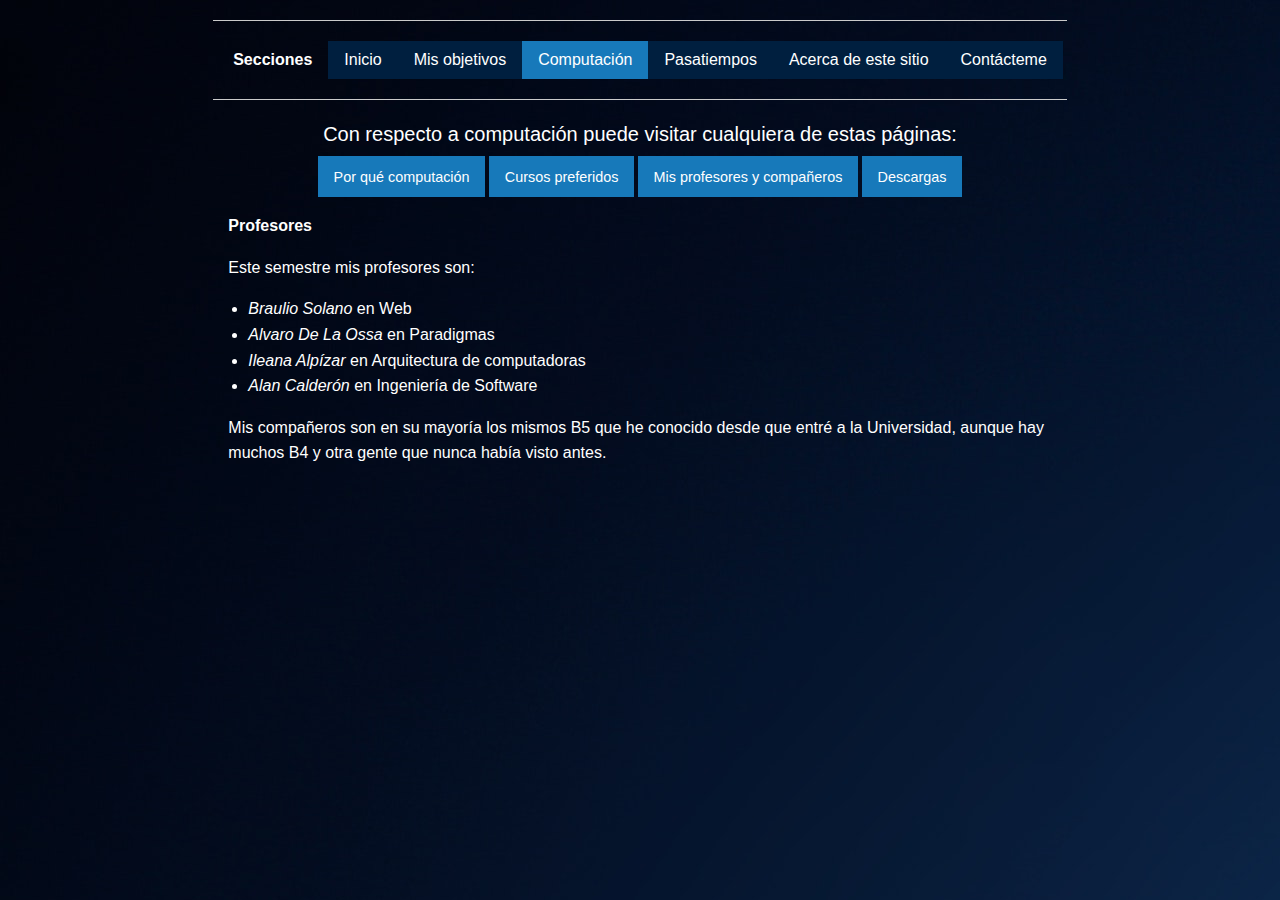
<file: compProf.html>
<!DOCTYPE html>
<html class="no-js" dir="ltr" lang="en">
<head>
    <meta http-equiv="content-type" content="text/html; charset=utf-8">
    <meta http-equiv="x-ua-compatible" content="ie=edge">
    <meta name="viewport" content="width=device-width, initial-scale=1.0">
    <title>Mi página web: Mis objetivos</title>
    <link rel="stylesheet" href="css/foundation.css">
    <link rel="stylesheet" href="css/app.css">
</head>
<body>
<div class="grid-x grid-padding-x">
    <div class="small-12 large-8 large-offset-2 columns">
        <hr>
        <div class="grid-x grid-padding-x">
            <div class="small-12 columns small-centered">
                <ul class="menu align-center">
                    <li class="menu-text">Secciones</li>
                    <li ><a href="index.html" style="color: white">Inicio</a></li>
                    <li><a href="misObjetivos.html" style="color: white">Mis objetivos</a></li>
                    <li class="active"><a href="Computación.html" style="color: white">Computación</a></li>
                    <li><a href="pasatiempos.html" style="color: white">Pasatiempos</a></li>
                    <li><a href="acerca.html" style="color: white">Acerca de este sitio</a></li>
                    <li><a href="contacto.html" style="color: white">Contácteme</a></li>
                </ul>
            </div>
        </div>
        <hr>
        <div class="grid-container">
            <div class="grid-x grid-padding-x">
                <div class="small-12 text-center cell">
                    <div class="grid-x grid-padding-x">
                        <div class="small-12 text-center cell">
                            <div class="small-12 large-12 medium-12 align-center cell">
                                <h5>Con respecto a computación puede visitar cualquiera de estas páginas:</h5>
                                <div class="row">
                                    <a href="porque.html" class="button">Por qué computación</a>
                                    <a href="cursos.html" class="button">Cursos preferidos</a>
                                    <a href="compProf.html" class="button">Mis profesores y compañeros</a>
                                    <a href="descargas.html" class="button">Descargas</a>
                                </div>
                            </div>
                            <div class="small-12 align-left text-left">
                                <p><strong>Profesores</strong></p>
                                <p>
                                    Este semestre mis profesores son:</p>
                                    <ul>
                                        <li><em>Braulio Solano</em> en Web</li>
                                        <li><em>Alvaro De La Ossa</em> en Paradigmas</li>
                                        <li><em>Ileana Alpízar</em> en Arquitectura de computadoras</li>
                                        <li><em>Alan Calderón</em> en Ingeniería de Software</li>
                                    </ul>
                                    <p>Mis compañeros son en su mayoría los mismos B5 que he conocido desde que entré a la Universidad, aunque hay muchos B4
                                        y otra gente que nunca había visto antes.</p>
                                </p>
                            </div>
                        </div>
                    </div>

                </div>
            </div>
        </div>
</body>
</html>
</file>
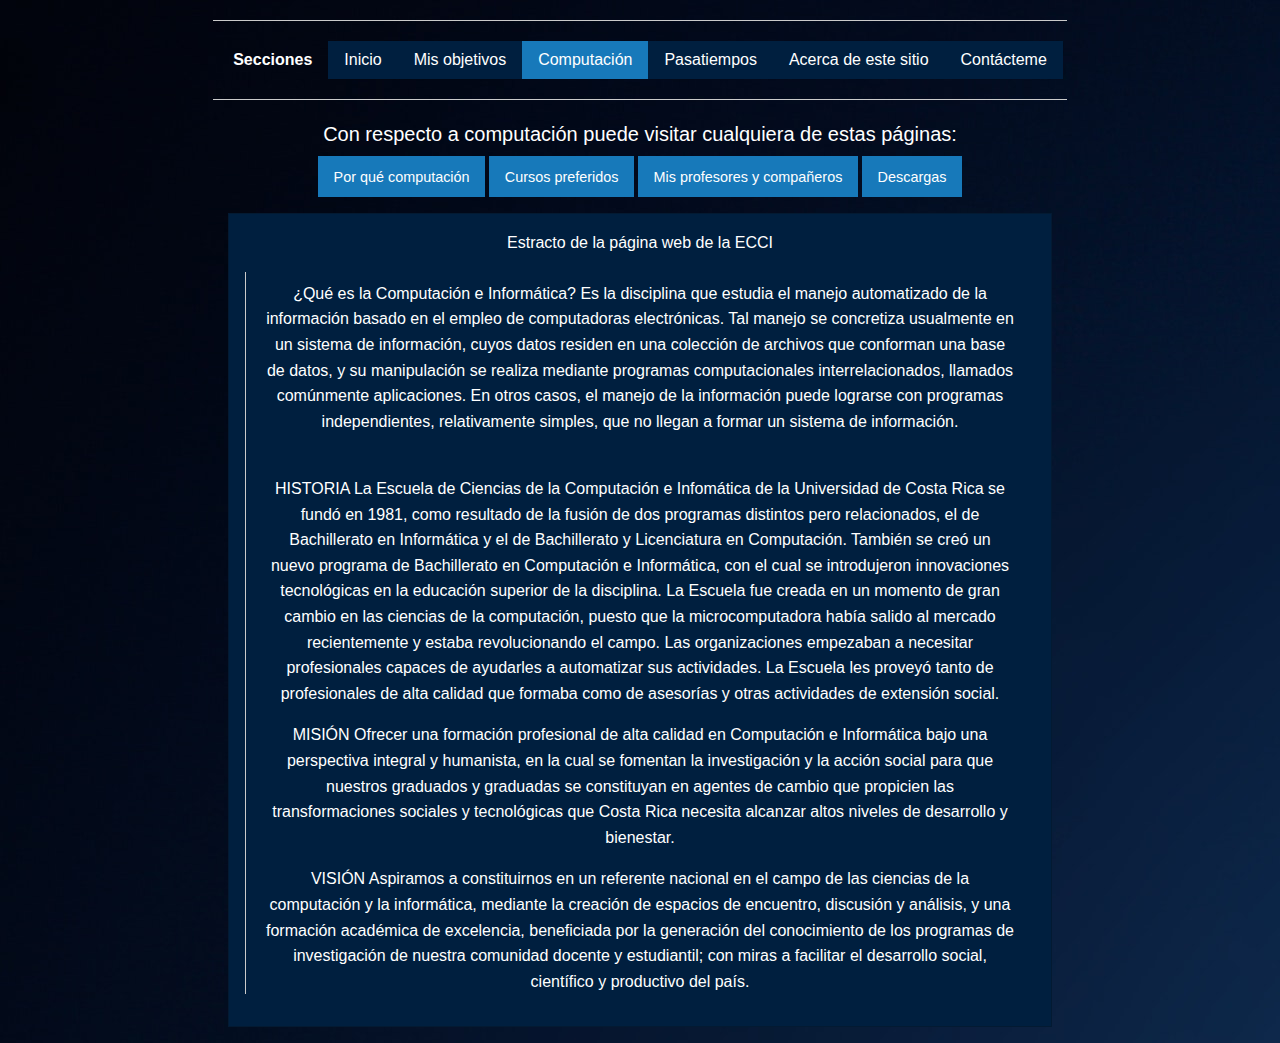
<file: Computación.html>
<!DOCTYPE html>
<html class="no-js" dir="ltr" lang="en">
<head>
    <meta http-equiv="content-type" content="text/html; charset=utf-8">
    <meta http-equiv="x-ua-compatible" content="ie=edge">
    <meta name="viewport" content="width=device-width, initial-scale=1.0">
    <title>Mi página web: Mis objetivos</title>
    <link rel="stylesheet" href="css/foundation.css">
    <link rel="stylesheet" href="css/app.css">
</head>
<body>
<div class="grid-x grid-padding-x">
    <div class="small-12 large-8 large-offset-2 columns">
        <hr>
        <div class="grid-x grid-padding-x">
            <div class="small-12 columns small-centered">
                <ul class="menu align-center">
                    <li class="menu-text">Secciones</li>
                    <li ><a href="index.html" style="color: white">Inicio</a></li>
                    <li><a href="misObjetivos.html" style="color: white">Mis objetivos</a></li>
                    <li class="active"><a href="Computación.html" style="color: white">Computación</a></li>
                    <li><a href="pasatiempos.html" style="color: white">Pasatiempos</a></li>
                    <li><a href="acerca.html" style="color: white">Acerca de este sitio</a></li>
                    <li><a href="contacto.html" style="color: white">Contácteme</a></li>
                </ul>
            </div>
        </div>
        <hr>
        <div class="grid-container">
            <div class="grid-x grid-padding-x">
                <div class="small-12 text-center cell">
                    <div class="grid-x grid-padding-x">
                        <div class="small-12 text-center cell">
                            <div class="small-12 large-12 medium-12 align-center cell">
                                <h5>Con respecto a computación puede visitar cualquiera de estas páginas:</h5>
                                <div class="row">
                                    <a href="porque.html" class="button">Por qué computación</a>
                                    <a href="cursos.html" class="button">Cursos preferidos</a>
                                    <a href="compProf.html" class="button">Mis profesores y compañeros</a>
                                    <a href="descargas.html" class="button">Descargas</a>
                                </div>

                                <div class="callout">
                                    <p>Estracto de la página web de la ECCI</p>
                                    <blockquote cite="https://www.ecci.ucr.ac.cr/sobre_la_ECCI">
                                        <p>¿Qué es la Computación e Informática?
                                            Es la disciplina que estudia el manejo automatizado de la información basado en el empleo de computadoras electrónicas.
                                            Tal manejo se concretiza usualmente en un sistema de información, cuyos datos residen en una colección de archivos que conforman una base de datos, y su manipulación se realiza mediante programas computacionales interrelacionados, llamados comúnmente aplicaciones.

                                            En otros casos, el manejo de la información puede lograrse con programas independientes, relativamente simples, que no llegan a formar un sistema de información.
                                        </p>
                                        <br>
                                        <p>
                                            HISTORIA
                                            La Escuela de Ciencias de la Computación e Infomática de la Universidad de Costa Rica se fundó en 1981, como resultado de la fusión de dos programas distintos pero relacionados, el de Bachillerato en Informática y el de Bachillerato y Licenciatura en Computación. También se creó un nuevo programa de Bachillerato en Computación e Informática, con el cual se introdujeron innovaciones tecnológicas en la educación superior de la disciplina. La Escuela fue creada en un momento de gran cambio en las ciencias de la computación, puesto que la microcomputadora había salido al mercado recientemente y estaba revolucionando el campo. Las organizaciones empezaban a necesitar profesionales capaces de ayudarles a automatizar sus actividades. La Escuela les proveyó tanto de profesionales de alta calidad que formaba como de asesorías y otras actividades de extensión social.
                                        </p>
                                        <p>
                                            MISIÓN
                                            Ofrecer una formación profesional de alta calidad en Computación e Informática bajo una perspectiva integral y humanista, en la cual se fomentan la investigación y la acción social para que nuestros graduados y graduadas se constituyan en agentes de cambio que propicien las transformaciones sociales y tecnológicas que Costa Rica necesita alcanzar altos niveles de desarrollo y bienestar.
                                        </p>
                                        <p>
                                            VISIÓN
                                            Aspiramos a constituirnos en un referente nacional en el campo de las ciencias de la computación y la informática, mediante la creación de espacios de encuentro, discusión y análisis, y una formación académica de excelencia, beneficiada por la generación del conocimiento de los programas de investigación de nuestra comunidad docente y estudiantil; con miras a facilitar el desarrollo social, científico y productivo del país.</p>
                                        </p>
                                    </blockquote>
                                </div>
                            </div>
                        </div>
                    </div>

                </div>
            </div>
        </div>
    </div>
</body>
</html>
</file>
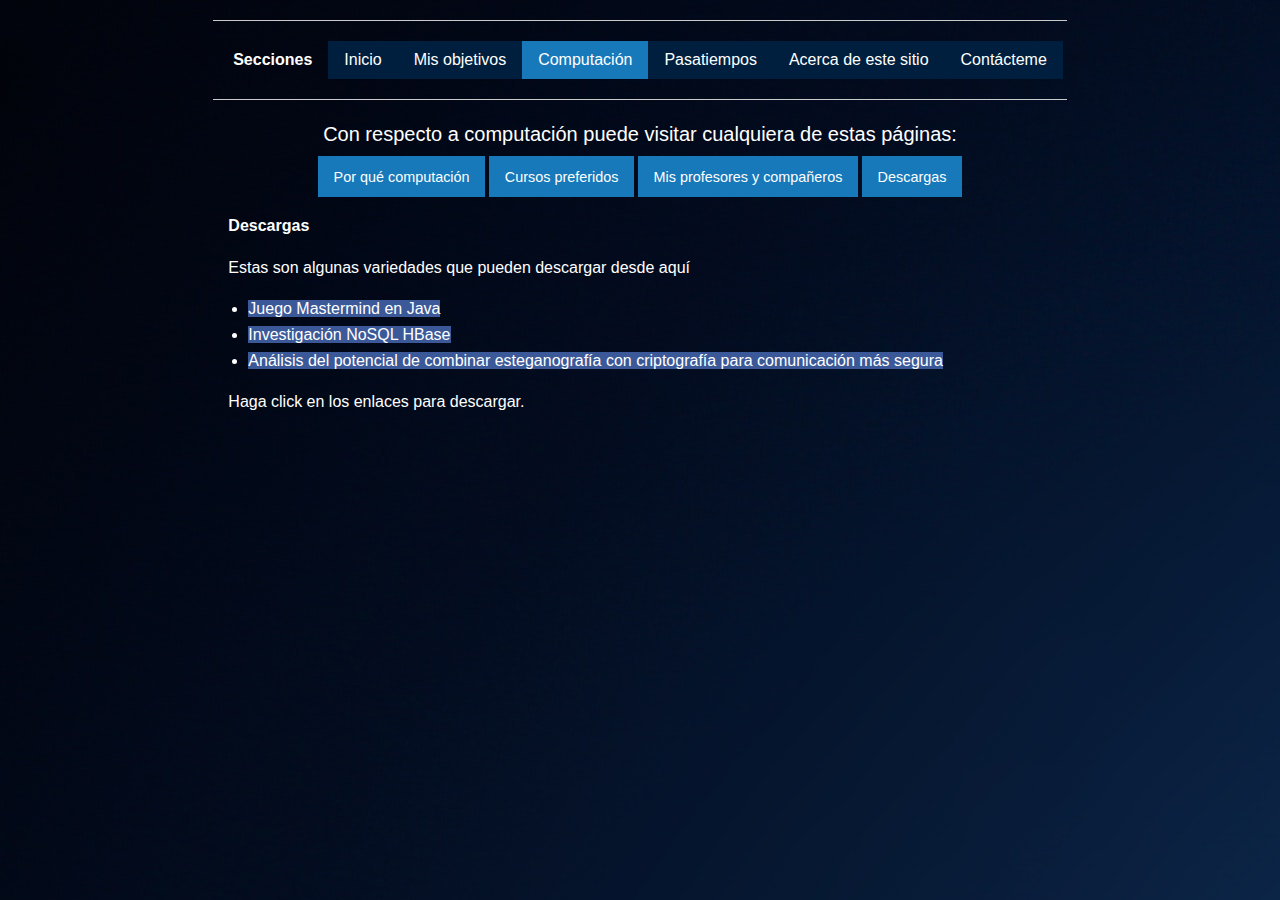
<file: descargas.html>
<!DOCTYPE html>
<html class="no-js" dir="ltr" lang="en">
<head>
    <meta http-equiv="content-type" content="text/html; charset=utf-8">
    <meta http-equiv="x-ua-compatible" content="ie=edge">
    <meta name="viewport" content="width=device-width, initial-scale=1.0">
    <title>Mi página web: Mis objetivos</title>
    <link rel="stylesheet" href="css/foundation.css">
    <link rel="stylesheet" href="css/app.css">
</head>
<body>
<div class="grid-x grid-padding-x">
    <div class="small-12 large-8 large-offset-2 columns">
        <hr>
        <div class="grid-x grid-padding-x">
            <div class="small-12 columns small-centered">
                <ul class="menu align-center">
                    <li class="menu-text">Secciones</li>
                    <li ><a href="index.html" style="color: white">Inicio</a></li>
                    <li><a href="misObjetivos.html" style="color: white">Mis objetivos</a></li>
                    <li class="active"><a href="Computación.html" style="color: white">Computación</a></li>
                    <li><a href="pasatiempos.html" style="color: white">Pasatiempos</a></li>
                    <li><a href="acerca.html" style="color: white">Acerca de este sitio</a></li>
                    <li><a href="contacto.html" style="color: white">Contácteme</a></li>
                </ul>
            </div>
        </div>
        <hr>
        <div class="grid-container">
            <div class="grid-x grid-padding-x">
                <div class="small-12 text-center cell">
                    <div class="grid-x grid-padding-x">
                        <div class="small-12 text-center cell">
                            <div class="small-12 large-12 medium-12 align-center cell">
                                <h5>Con respecto a computación puede visitar cualquiera de estas páginas:</h5>
                                <div class="row">
                                    <a href="porque.html" class="button">Por qué computación</a>
                                    <a href="cursos.html" class="button">Cursos preferidos</a>
                                    <a href="compProf.html" class="button">Mis profesores y compañeros</a>
                                    <a href="descargas.html" class="button">Descargas</a>
                                </div>
                            </div>
                            <div class="small-12 align-left text-left" style="color: white">
                                <p><strong>Descargas</strong></p>
                                <p>Estas son algunas variedades que pueden descargar desde aquí</p>
                                <ul>
                                    <li><a class="descboton" href="Mastermind.rar" target="_blank" download="Mastermind.rar" >Juego Mastermind en Java</a></li>
                                    <li><a class="descboton" href="Proyecto_NoSQL__HBase.pdf" target="_blank" download="NoSQL.pdf" >Investigación NoSQL HBase</a></li>
                                    <li><a class="descboton" href="redes_proyecto.pdf" target="_blank" download="redesPaper.rar">Análisis del potencial de combinar esteganografía
                                        con criptografía para comunicación más segura</a></li>
                                </ul>
                               <P>Haga click en los enlaces para descargar.</P>
                            </div>
                        </div>
                    </div>

                </div>
            </div>
        </div>
</body>
</html>
</file>
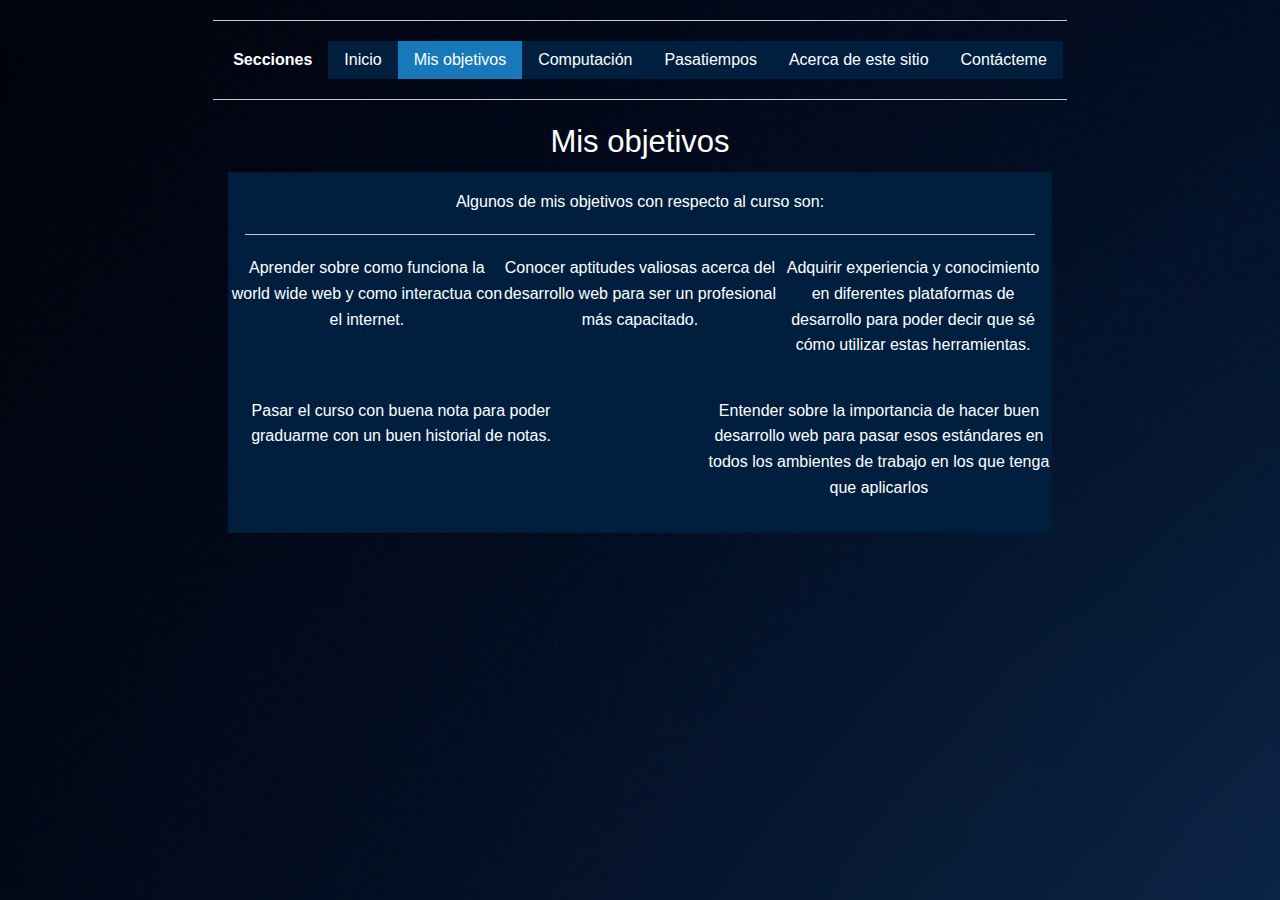
<file: misObjetivos.html>
<!DOCTYPE html>
<html class="no-js" dir="ltr" lang="en">
  <head>
    <meta http-equiv="content-type" content="text/html; charset=utf-8">
    <meta http-equiv="x-ua-compatible" content="ie=edge">
    <meta name="viewport" content="width=device-width, initial-scale=1.0">
    <title>Mi página web: Mis objetivos</title>
    <link rel="stylesheet" href="css/foundation.css">
    <link rel="stylesheet" href="css/app.css">
  </head>
  <body>
  <div class="grid-x grid-padding-x">
    <div class="small-12 large-8 large-offset-2 columns">
      <hr>
      <div class="grid-x grid-padding-x">
        <div class="small-12 columns small-centered">
          <ul class="menu align-center">
            <li class="menu-text">Secciones</li>
            <li ><a href="index.html" style="color: white">Inicio</a></li>
            <li class="active"><a href="misObjetivos.html" style="color: white">Mis objetivos</a></li>
            <li><a href="Computación.html" style="color: white">Computación</a></li>
            <li><a href="pasatiempos.html" style="color: white">Pasatiempos</a></li>
            <li><a href="acerca.html" style="color: white">Acerca de este sitio</a></li>
            <li><a href="contacto.html" style="color: white">Contácteme</a></li>
          </ul>
        </div>
      </div>
      <hr>
      <div class="grid-container">
        <div class="grid-x grid-padding-x">
          <div class="small-12 text-center cell">
            <h3>Mis objetivos</h3>
          </div>
        </div>
        <div class="grid-x grid-padding-x">
          <div class="small-12 cell">
            <div class="callout">
              <p class="text-center">Algunos de mis objetivos con respecto al
                curso son:</p>
              <hr>
              <div class="grid-x grid-padding-x">
                <div class="small-4 large-4" >
                  <p style="text-align: center;">Aprender sobre como funciona la
                    world wide web y como interactua con el internet.</p>
                </div>
                <div class="small-4 large-4">
                  <p style="text-align: center;">Conocer aptitudes valiosas acerca
                    del desarrollo web para ser un profesional más capacitado.</p>
                </div>
                <div class="small-4 large-4">
                  <p style="text-align: center;">Adquirir experiencia
                    y conocimiento en diferentes plataformas de desarrollo para
                    poder decir que sé cómo utilizar estas herramientas.</p>
                </div>
              </div>
              <br>
              <div class="grid-x grid-padding-x">
                <div class="small-5 large-5">
                  <p style="text-align: center;">Pasar el curso con buena nota
                    para poder graduarme con un buen historial de notas.</p>
                </div>
                <div class="small-2 large-2"></div>
                <div class="small-5 large-5">
                  <p style="text-align: center;">Entender sobre la importancia de
                    hacer buen desarrollo web para pasar esos estándares en todos
                    los ambientes de trabajo en los que tenga que aplicarlos</p>
                </div>
              </div>
            </div>
          </div>
        </div>
      </div>
    </div>
  </div>
  </body>
</html>
</file>
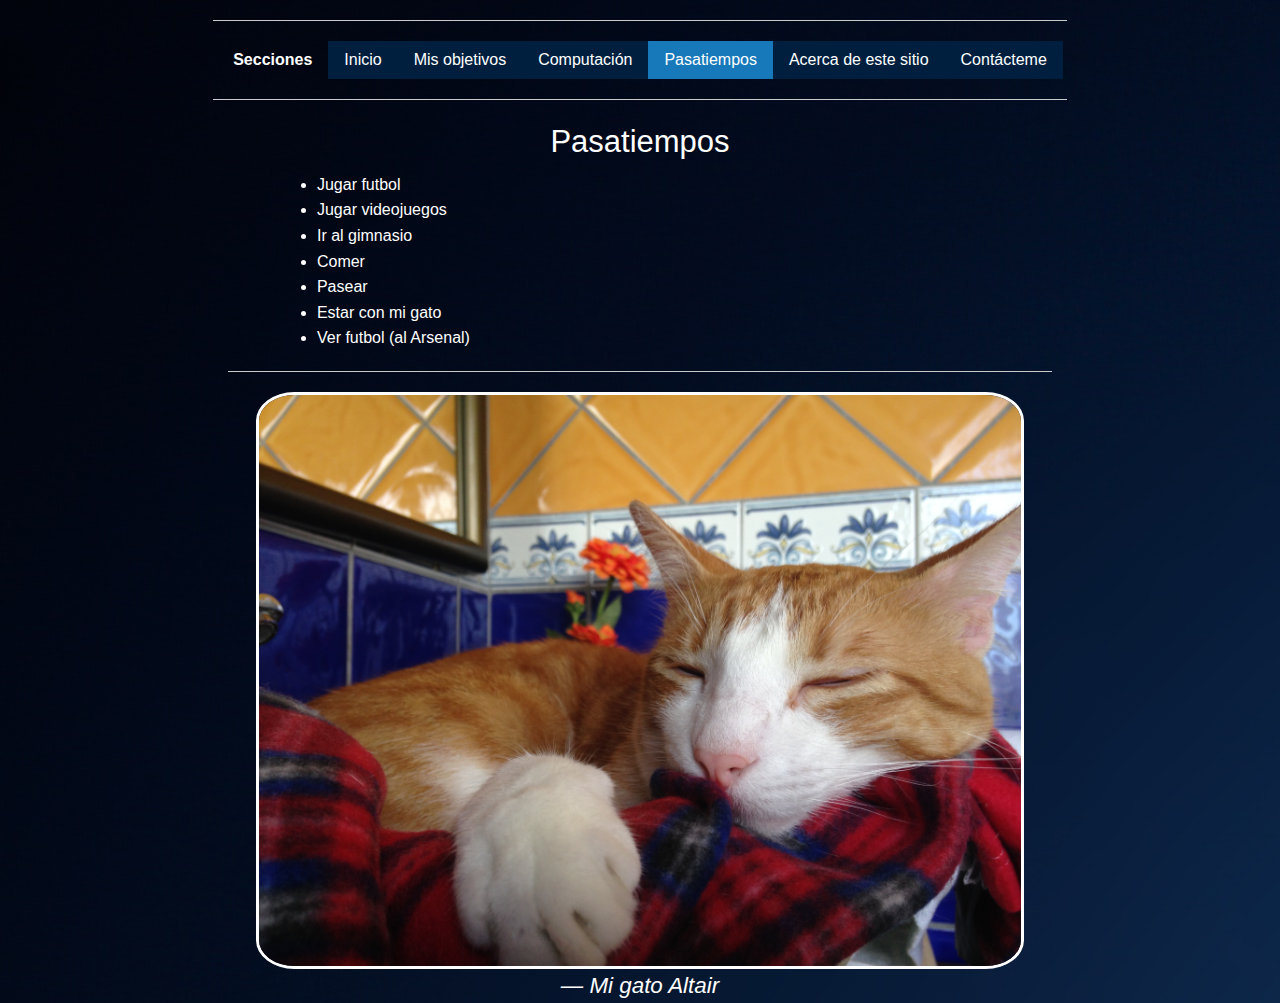
<file: pasatiempos.html>
<!DOCTYPE html>
<html class="no-js" dir="ltr" lang="en">
<head>
    <meta http-equiv="content-type" content="text/html; charset=utf-8">
    <meta http-equiv="x-ua-compatible" content="ie=edge">
    <meta name="viewport" content="width=device-width, initial-scale=1.0">
    <title>Mi página web: Mis objetivos</title>
    <link rel="stylesheet" href="css/foundation.css">
    <link rel="stylesheet" href="css/app.css">
    <style>
        .rotate90 {
        -webkit-transform: rotate(90deg);
        -moz-transform: rotate(90deg);
        -o-transform: rotate(90deg);
        -ms-transform: rotate(90deg);
        transform: rotate(90deg);
    }</style>
</head>
<body>
<div class="grid-x grid-padding-x">
    <div class="small-12 large-8 large-offset-2 columns">
        <hr>
        <div class="grid-x grid-padding-x">
            <div class="small-12 columns small-centered">
                <ul class="menu align-center">
                    <li class="menu-text">Secciones</li>
                    <li ><a href="index.html" style="color: white">Inicio</a></li>
                    <li><a href="misObjetivos.html" style="color: white">Mis objetivos</a></li>
                    <li><a href="Computación.html" style="color: white">Computación</a></li>
                    <li class="active"><a href="pasatiempos.html" style="color: white">Pasatiempos</a></li>
                    <li><a href="acerca.html" style="color: white">Acerca de este sitio</a></li>
                    <li><a href="contacto.html" style="color: white">Contácteme</a></li>
                </ul>
            </div>
        </div>
        <hr>
        <div class="grid-container">
            <div class="grid-x grid-padding-x">
                <div class="small-12 text-center cell">
                    <h3>Pasatiempos</h3>
                </div>
            </div>
            <div class="grid-x grid-padding-x">
                <div class="small-12 cell">
                    <div class="small-10 small-offset-1 cell">
                        <ul>
                            <li>Jugar futbol</li>
                            <li>Jugar videojuegos</li>
                            <li>Ir al gimnasio</li>
                            <LI>Comer</LI>
                            <li>Pasear</li>
                            <li>Estar con mi gato</li>
                            <li>Ver futbol (al Arsenal)</li>
                        </ul>

                    </div>
                        <hr>
<!--                        <div class="grid-x grid-padding-x">
                            <div class="small-12 text-center align-center">
                                <img src="correr.jpg" alt="yo" title="me" longdesc="correr" style="width: 90%; height: auto; border-radius: 5%">
                            </div>
                        </div>
                            <div class="grid-x grid-padding-x">
                                <div class="small-12 text-center align-center">
                                    <img src="futbol.jpg" alt="yo" title="me" longdesc="fut" style="width: 90%; height: auto; border-radius: 5%">
                                </div>
                            </div>
                        </div>-->
                        <div class="grid-x grid-padding-x">
                            <div class="small-12 text-center align-center">
                                <img src="gato.JPG" alt="yo" title="me" longdesc="altair" style="width: 90%; height: auto; border-radius: 5%">
                                <cite style="color:white; font-size: 1.4em">Mi gato Altair</cite>
                            </div>
                        </div>
                    </div>
                </div>
            </div>
        </div>
    </div>
</div>
</body>
</html>
</file>
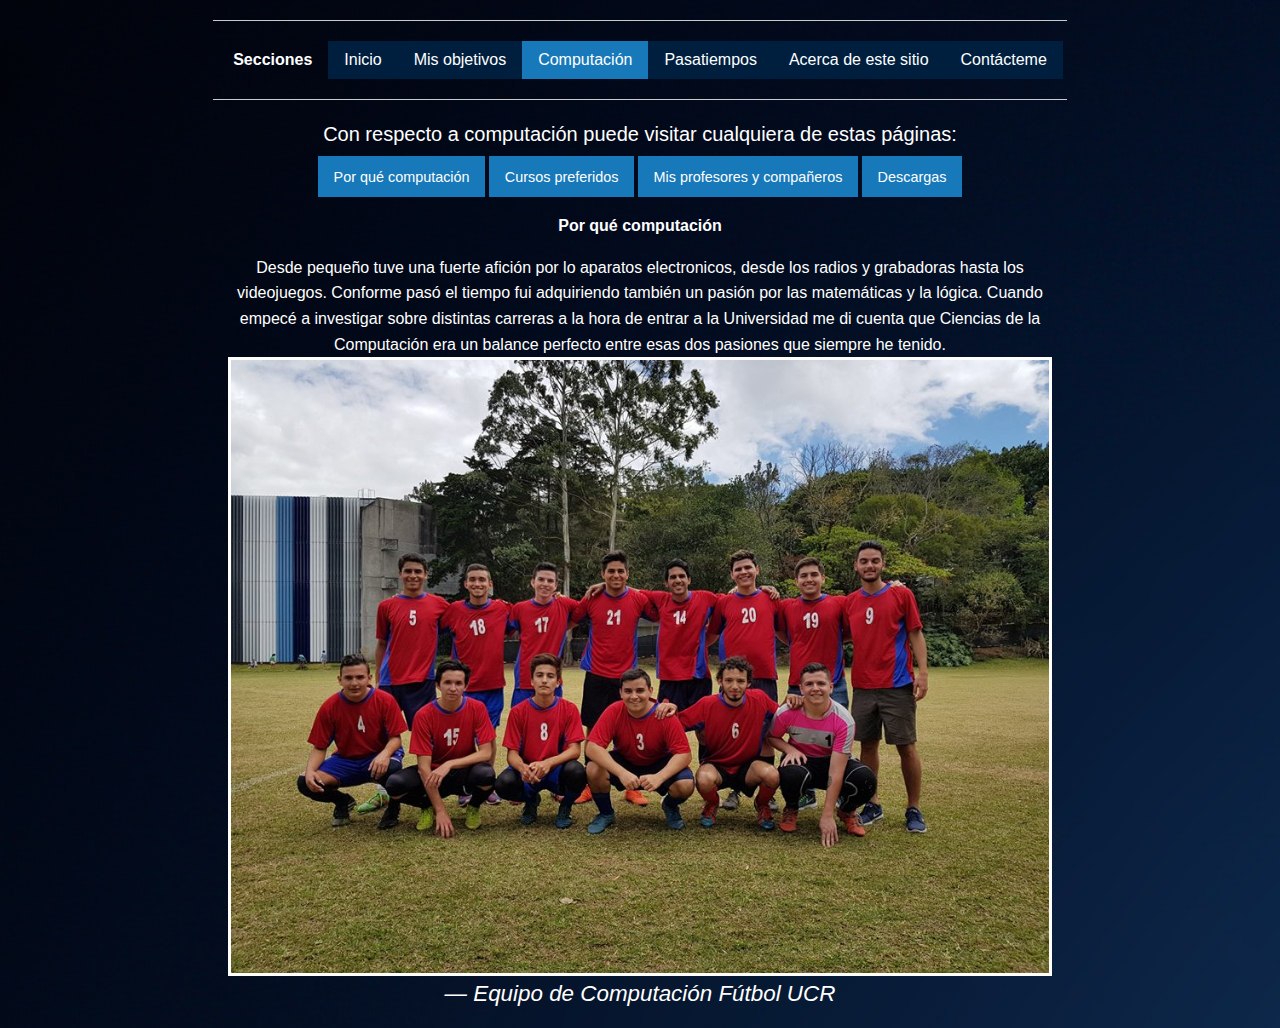
<file: porque.html>
<!DOCTYPE html>
<html class="no-js" dir="ltr" lang="en">
<head>
    <meta http-equiv="content-type" content="text/html; charset=utf-8">
    <meta http-equiv="x-ua-compatible" content="ie=edge">
    <meta name="viewport" content="width=device-width, initial-scale=1.0">
    <title>Mi página web: Mis objetivos</title>
    <link rel="stylesheet" href="css/foundation.css">
    <link rel="stylesheet" href="css/app.css">
</head>
<body>
<div class="grid-x grid-padding-x">
    <div class="small-12 large-8 large-offset-2 columns">
        <hr>
        <div class="grid-x grid-padding-x">
            <div class="small-12 columns small-centered">
                <ul class="menu align-center">
                    <li class="menu-text">Secciones</li>
                    <li ><a href="index.html" style="color: white">Inicio</a></li>
                    <li><a href="misObjetivos.html" style="color: white">Mis objetivos</a></li>
                    <li class="active"><a href="Computación.html" style="color: white">Computación</a></li>
                    <li><a href="pasatiempos.html" style="color: white">Pasatiempos</a></li>
                    <li><a href="acerca.html" style="color: white">Acerca de este sitio</a></li>
                    <li><a href="contacto.html" style="color: white">Contácteme</a></li>
                </ul>
            </div>
        </div>
        <hr>
        <div class="grid-container">
            <div class="grid-x grid-padding-x">
                <div class="small-12 text-center cell">
                    <div class="grid-x grid-padding-x">
                        <div class="small-12 text-center cell">
                            <div class="small-12 large-12 medium-12 align-center cell">
                                <h5>Con respecto a computación puede visitar cualquiera de estas páginas:</h5>
                                <div class="row">
                                    <a href="porque.html" class="button">Por qué computación</a>
                                    <a href="cursos.html" class="button">Cursos preferidos</a>
                                    <a href="compProf.html" class="button">Mis profesores y compañeros</a>
                                    <a href="descargas.html" class="button">Descargas</a>
                                </div>
                            </div>
                            <div class="small-12 align-center">
                                <p><strong>Por qué computación</strong></p>
                                <p>
                                    Desde pequeño tuve una fuerte afición por lo aparatos electronicos, desde los radios y grabadoras hasta
                                    los videojuegos. Conforme pasó el tiempo fui adquiriendo también un pasión por las matemáticas y la lógica.
                                    Cuando empecé a investigar sobre distintas carreras a la hora de entrar a la Universidad me di cuenta que
                                    Ciencias de la Computación era un balance perfecto entre esas dos pasiones que siempre he tenido.
                                    <br>
                                    <img src="equipo.jpg" style='height: 100%; width: 100%; object-fit: contain'/>
                                    <cite style="color:white; font-size: 1.4em"> Equipo de Computación Fútbol UCR</cite>
                                </p>

                            </div>
                        </div>
                    </div>

                </div>
            </div>
        </div>
</body>
</html>
</file>
<file: css/app.css>
.descboton{
    background-color: #3b5998;
    color: white;
}

.descboton:hover{
    color: yellow;
}

.descboton:target{
    background-color: #3b5998;
    color: white;
}


.social-icon-button {
    border-radius: 3.6rem;
    width: 3.6rem;
    height: 3.6rem;
    position: relative;
    display: inline-block;
    text-align: center;
    font-size: 2rem;
    background: none;
}

.social-icon-button + .social-icon-button {
    margin-left: 0.25rem;
}

.social-icon-button .fa {
    background: none;
    position: absolute;
    top: 50%;
    left: 50%;
    -webkit-transform: translate(-50%, -50%);
    -ms-transform: translate(-50%, -50%);
    transform: translate(-50%, -50%);
    z-index: 1;
    line-height: 3.6rem;
    transition: all 0.3s ease-in-out;
}

.social-icon-button span {
    display: block;
    border-radius: 0;
    width: 0;
    height: 0;
    position: absolute;
    top: 50%;
    left: 50%;
    -webkit-transform: translate(-50%, -50%);
    -ms-transform: translate(-50%, -50%);
    transform: translate(-50%, -50%);
    transition: all 0.3s ease-in-out;
}

.social-icon-button:hover .fa {
    color: #fefefe;
}

.social-icon-button:hover span {
    display: block;
    border-radius: 3.6rem;
    width: 3.6rem;
    height: 3.6rem;
}

.social-icon-button.gplus {
    color: #dd4b39;
}

.social-icon-button.gplus span {
    background-color: #dd4b39;
}

.social-icon-button.twitter {
    color: #55acee;
}

.social-icon-button.twitter span {
    background-color: #55acee;
}

.social-icon-button.facebook {
    color: #3b5998;
}

.social-icon-button.facebook span {
    background-color: #3b5998;
}
</file>
